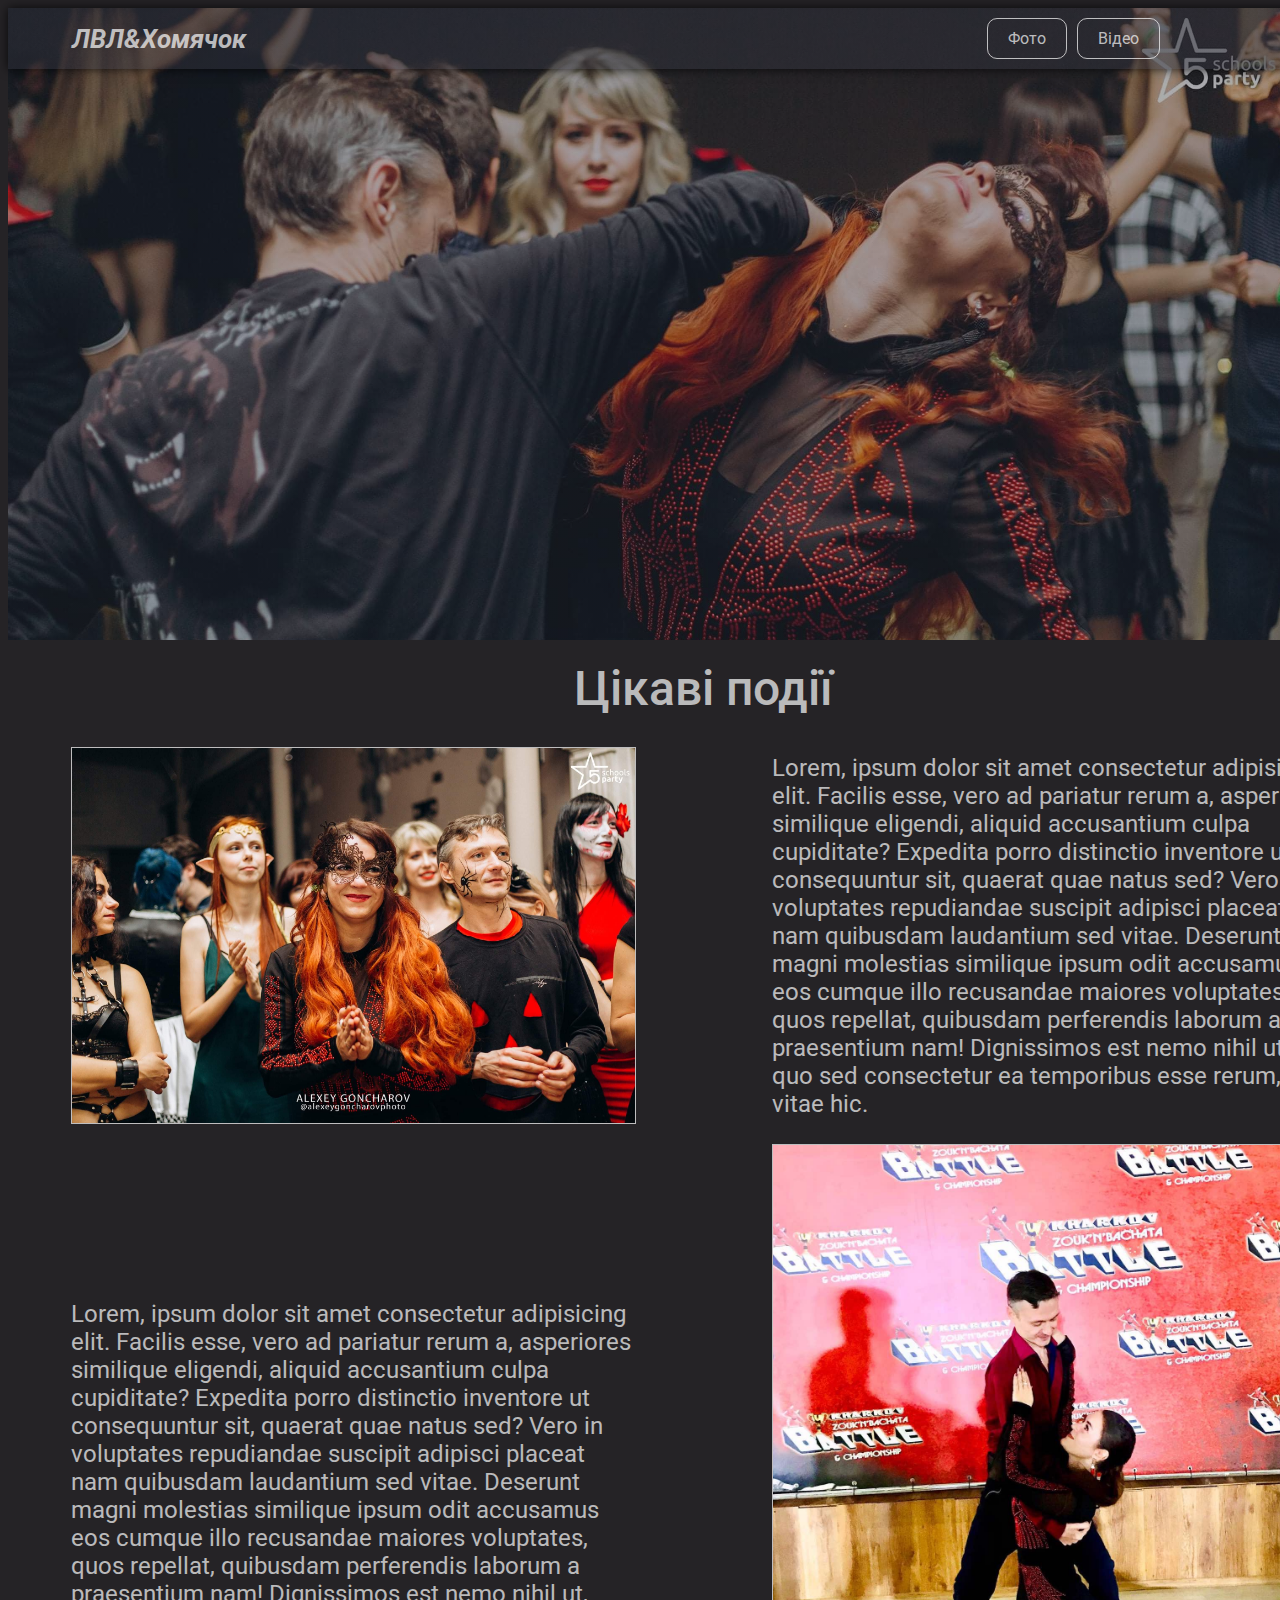
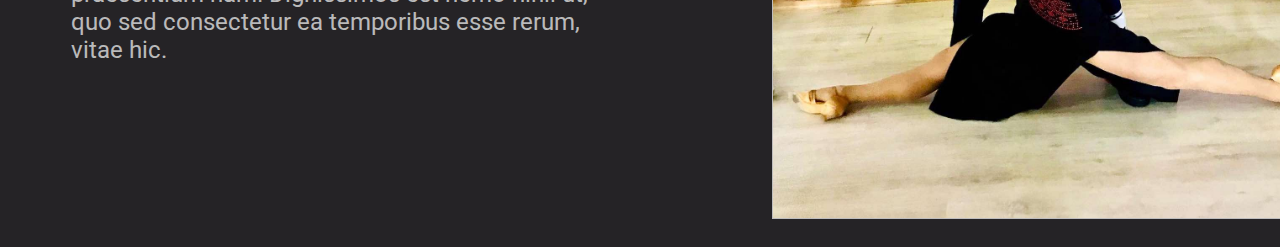
<file: index.html>
<!DOCTYPE html>
<html lang="ua">
  <head>
    <meta charset="UTF-8" />
    <meta http-equiv="X-UA-Compatible" content="IE=edge" />
    <meta name="viewport" content="width=device-width, initial-scale=1.0" />
    <link
      rel="stylesheet"
      href="https://cdnjs.cloudflare.com/ajax/libs/modern-normalize/1.1.0/modern-normalize.min.css"
      integrity="sha512-wpPYUAdjBVSE4KJnH1VR1HeZfpl1ub8YT/NKx4PuQ5NmX2tKuGu6U/JRp5y+Y8XG2tV+wKQpNHVUX03MfMFn9Q=="
      crossorigin="anonymous"
      referrerpolicy="no-referrer"
    />
    <link
      href="https://fonts.googleapis.com/css2?family=Roboto:ital,wght@0,400;0,500;1,700&display=swap"
      rel="stylesheet"
    />
    <link rel="stylesheet" href="./css/main.min.css" type="text/css" />
    <title>Галерея</title>
  </head>
  <body>
    <header class="header">
      <div class="container header-container">
        <div class="header-wrapper">
          <a href="./index.html" class="header__logo logo">ЛВЛ&Хомячок</a>
          <nav class="nav">
            <ul class="nav-list">
              <li class="nav-list__item">
                <a href="./photo.html" class="nav-list__link">Фото</a>
              </li>
              <li class="nav-list__item">
                <a href="./video.html" class="nav-list__link">Відео</a>
              </li>
            </ul>
          </nav>
        </div>
      </div>
    </header>
    <main class="main">
      <section class="section hero-section">
        <div class="container hero-container"></div>
      </section>
      <section class="section events-section">
        <div class="container">
          <h2 class="events-section__title">Цікаві події</h2>
          <ul class="events-list">
            <li class="events-list__item">
              <div class="events-list__wrapper">
                <img
                  src="./images/events-1.jpg"
                  alt="photo"
                  class="events-list__img"
                />
              </div>
              <p class="events-list__text">
                Lorem, ipsum dolor sit amet consectetur adipisicing elit.
                Facilis esse, vero ad pariatur rerum a, asperiores similique
                eligendi, aliquid accusantium culpa cupiditate? Expedita porro
                distinctio inventore ut consequuntur sit, quaerat quae natus
                sed? Vero in voluptates repudiandae suscipit adipisci placeat
                nam quibusdam laudantium sed vitae. Deserunt magni molestias
                similique ipsum odit accusamus eos cumque illo recusandae
                maiores voluptates, quos repellat, quibusdam perferendis laborum
                a praesentium nam! Dignissimos est nemo nihil ut, quo sed
                consectetur ea temporibus esse rerum, vitae hic.
              </p>
            </li>
            <li class="events-list__item">
              <div class="events-list__wrapper">
                <img
                  src="./images/events-2.jpg"
                  alt="photo"
                  class="events-list__img"
                />
              </div>
              <p class="events-list__text">
                Lorem, ipsum dolor sit amet consectetur adipisicing elit.
                Facilis esse, vero ad pariatur rerum a, asperiores similique
                eligendi, aliquid accusantium culpa cupiditate? Expedita porro
                distinctio inventore ut consequuntur sit, quaerat quae natus
                sed? Vero in voluptates repudiandae suscipit adipisci placeat
                nam quibusdam laudantium sed vitae. Deserunt magni molestias
                similique ipsum odit accusamus eos cumque illo recusandae
                maiores voluptates, quos repellat, quibusdam perferendis laborum
                a praesentium nam! Dignissimos est nemo nihil ut, quo sed
                consectetur ea temporibus esse rerum, vitae hic.
              </p>
            </li>
          </ul>
        </div>
      </section>
    </main>
    <footer class="footer"></footer>
  </body>
</html>
</file>
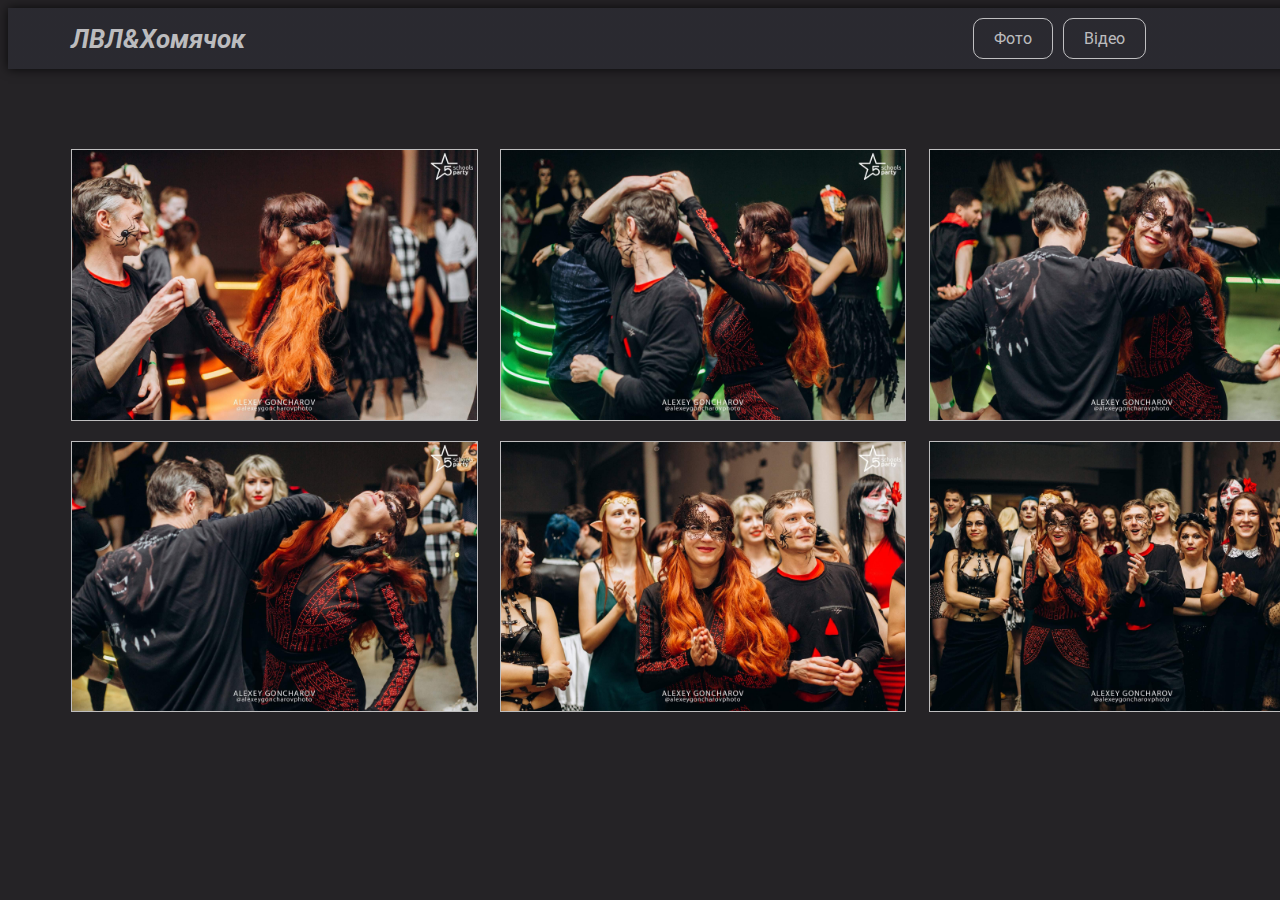
<file: photo.html>
<!DOCTYPE html>
<html lang="en">
  <head>
    <meta charset="UTF-8" />
    <meta http-equiv="X-UA-Compatible" content="IE=edge" />
    <meta name="viewport" content="width=device-width, initial-scale=1.0" />
    <link
      rel="stylesheet"
      href="https://cdnjs.cloudflare.com/ajax/libs/modern-normalize/1.1.0/modern-normalize.min.css"
      integrity="sha512-wpPYUAdjBVSE4KJnH1VR1HeZfpl1ub8YT/NKx4PuQ5NmX2tKuGu6U/JRp5y+Y8XG2tV+wKQpNHVUX03MfMFn9Q=="
      crossorigin="anonymous"
      referrerpolicy="no-referrer"
    />
    <link
      href="https://fonts.googleapis.com/css2?family=Roboto:ital,wght@0,400;0,500;1,700&display=swap"
      rel="stylesheet"
    />
    <link rel="stylesheet" href="./css/main.min.css" type="text/css" />
    <title>Фото галерея</title>
  </head>
  <body>
    <header class="header gallery-header">
      <div class="container header-container">
        <div class="header-wrapper">
          <a href="./index.html" class="header__logo logo">ЛВЛ&Хомячок</a>
          <nav class="nav">
            <ul class="nav-list">
              <li class="nav-list__item">
                <a href="./photo.html" class="nav-list__link">Фото</a>
              </li>
              <li class="nav-list__item">
                <a href="./video.html" class="nav-list__link">Відео</a>
              </li>
            </ul>
          </nav>
        </div>
      </div>
    </header>
    <main class="main">
      <section class="section gallery-section">
        <div class="container">
          <ul class="photo-gallery-list">
            <li class="photo-gallery-list__item">
              <img
                src="./images/photpGallery - 1.jpg"
                alt=""
                class="photo-gallery-list__img"
              />
            </li>
            <li class="photo-gallery-list__item">
              <img
                src="./images/photpGallery - 2.jpg"
                alt=""
                class="photo-gallery-list__img"
              />
            </li>
            <li class="photo-gallery-list__item">
              <img
                src="./images/photpGallery - 3.jpg"
                alt=""
                class="photo-gallery-list__img"
              />
            </li>
            <li class="photo-gallery-list__item">
              <img
                src="./images/photpGallery - 4.jpg"
                alt=""
                class="photo-gallery-list__img"
              />
            </li>
            <li class="photo-gallery-list__item">
              <img
                src="./images/photpGallery - 5.jpg"
                alt=""
                class="photo-gallery-list__img"
              />
            </li>
            <li class="photo-gallery-list__item">
              <img
                src="./images/photpGallery - 6.jpg"
                alt=""
                class="photo-gallery-list__img"
              />
            </li>
          </ul>
        </div>
      </section>
    </main>
  </body>
</html>
</file>
<file: css/main.min.css>
body{background-color:var(--invers-header-color);font-family:"Roboto",sans-serif;font-size:16px;font-weight:400}h1,h2,h3,h4,h5,h6,p{margin:0;padding:0}ul{margin-top:0;margin-bottom:0;padding-left:0;list-style:none}a{text-decoration:none}img{max-width:100%;height:auto;display:block}.container{margin-left:auto;margin-right:auto;width:100%;padding-left:5%;padding-right:5%}.header-container{-webkit-box-shadow:0 0 10px 0 rgba(0,0,0,.8);box-shadow:0 0 10px 0 rgba(0,0,0,.8);background-image:-webkit-gradient(linear, left top, left bottom, from(rgba(47, 48, 58, 0.5)), to(rgba(47, 48, 58, 0.5)));background-image:linear-gradient(rgba(47, 48, 58, 0.5), rgba(47, 48, 58, 0.5))}.hero-container{padding-top:25%;padding-bottom:25%;background-color:var(--invers-header-color);background-image:-webkit-gradient(linear, left top, left bottom, from(rgba(47, 48, 58, 0.4)), to(rgba(47, 48, 58, 0.4))),url(../images/bg-hero.jpg);background-image:linear-gradient(rgba(47, 48, 58, 0.4), rgba(47, 48, 58, 0.4)),url(../images/bg-hero.jpg);background-repeat:no-repeat;background-size:100vw}.gallery-section{padding-top:40px;padding-bottom:40px}@media screen and (min-width: 768px){.gallery-section{padding-top:60px;padding-bottom:60px}}@media screen and (min-width: 1200px){.gallery-section{padding-top:80px;padding-bottom:80px}}.header{position:absolute;width:100%}.gallery-header{position:static}.header-wrapper{display:-webkit-box;display:-ms-flexbox;display:flex;-ms-flex-wrap:wrap;flex-wrap:wrap;-webkit-box-pack:justify;-ms-flex-pack:justify;justify-content:space-between;-webkit-box-align:center;-ms-flex-align:center;align-items:center;-webkit-column-gap:10px;-moz-column-gap:10px;column-gap:10px;padding-top:10px;padding-bottom:10px}@media screen and (max-width: 480px){.header-wrapper{-webkit-box-pack:center;-ms-flex-pack:center;justify-content:center}}.logo{color:var(--primary-header-color);font-style:italic;font-size:26px;font-weight:700;-webkit-transition-property:text-shadow;transition-property:text-shadow;-webkit-transition-duration:250ms;transition-duration:250ms;-webkit-transition-timing-function:cubic-bezier(0.4, 0, 0.2, 1);transition-timing-function:cubic-bezier(0.4, 0, 0.2, 1);-webkit-transition-delay:0;transition-delay:0}.logo:hover{text-shadow:1px 1px 2px #000,0 0 1em #bbbcbe,0 0 .2em #bbbcbe}@media screen and (max-width: 767px){.logo{text-shadow:1px 1px 2px #000,0 0 1em #bbbcbe,0 0 .2em #bbbcbe}}.nav{margin-right:15%}@media screen and (max-width: 480px){.nav{margin-right:0}}.nav-list{display:-webkit-box;display:-ms-flexbox;display:flex;-webkit-column-gap:10px;-moz-column-gap:10px;column-gap:10px}.nav-list__link{display:inline-block;padding:10px 20px;color:var(--primary-header-color);border:1px solid var(--primary-header-color);border-radius:10px;-webkit-transition-property:color,background-color;transition-property:color,background-color;-webkit-transition-duration:250ms;transition-duration:250ms;-webkit-transition-timing-function:cubic-bezier(0.4, 0, 0.2, 1);transition-timing-function:cubic-bezier(0.4, 0, 0.2, 1);-webkit-transition-delay:0;transition-delay:0}.nav-list__link:hover{color:var(--invers-header-color);background-color:var(--primary-header-color)}.hero-section__tatle{margin-left:auto;margin-right:auto;width:60%;color:var(--primary-header-color);font-size:4rem;font-weight:700;text-align:center}.events-section{padding-top:20px;padding-bottom:20px}.events-list__item{display:-webkit-box;display:-ms-flexbox;display:flex;-webkit-box-pack:justify;-ms-flex-pack:justify;justify-content:space-between;-webkit-box-align:center;-ms-flex-align:center;align-items:center}.events-list__item:not(:last-child){margin-bottom:20px}@media screen and (max-width: 767px){.events-list__item{display:block;width:90vw}}@media screen and (min-width: 768px){.events-list__item:nth-child(2n) .events-list__text{-webkit-box-ordinal-group:0;-ms-flex-order:-1;order:-1}}@media screen and (max-width: 767px){.events-list__img{margin-bottom:10px}}@media screen and (min-width: 768px){.events-list__img{border:1px solid var(--primary-header-color)}}.events-list__wrapper{width:44vw}@media screen and (max-width: 767px){.events-list__wrapper{width:100%}}.events-section__title{margin-bottom:30px;color:var(--primary-header-color);font-size:48px;font-weight:500;text-align:center}.events-list__text{width:44vw;color:var(--primary-header-color)}@media screen and (max-width: 767px){.events-list__text{width:100%}}@media screen and (min-width: 992px){.events-list__text{font-size:24px}}.photo-gallery-list{position:relative;display:-webkit-box;display:-ms-flexbox;display:flex;-ms-flex-wrap:wrap;flex-wrap:wrap;-webkit-box-pack:justify;-ms-flex-pack:justify;justify-content:space-between;row-gap:20px}.photo-gallery-list__item{width:100%;border:1px solid var(--primary-header-color)}.photo-gallery-list__item:hover{-webkit-box-shadow:1px 1px 2px #000,0 0 1em #bbbcbe,0 0 .2em #bbbcbe;box-shadow:1px 1px 2px #000,0 0 1em #bbbcbe,0 0 .2em #bbbcbe}@media screen and (min-width: 768px){.photo-gallery-list__item{width:49%}}@media screen and (min-width: 1200px){.photo-gallery-list__item{width:32%}}.photo-gallery-list__img{-o-object-fit:cover;object-fit:cover}:root{--primary-header-color: rgba(255, 255, 255, 0.7);--invers-header-color: #252326;--white-color: #ffffff}/*# sourceMappingURL=main.min.css.map */
</file>
